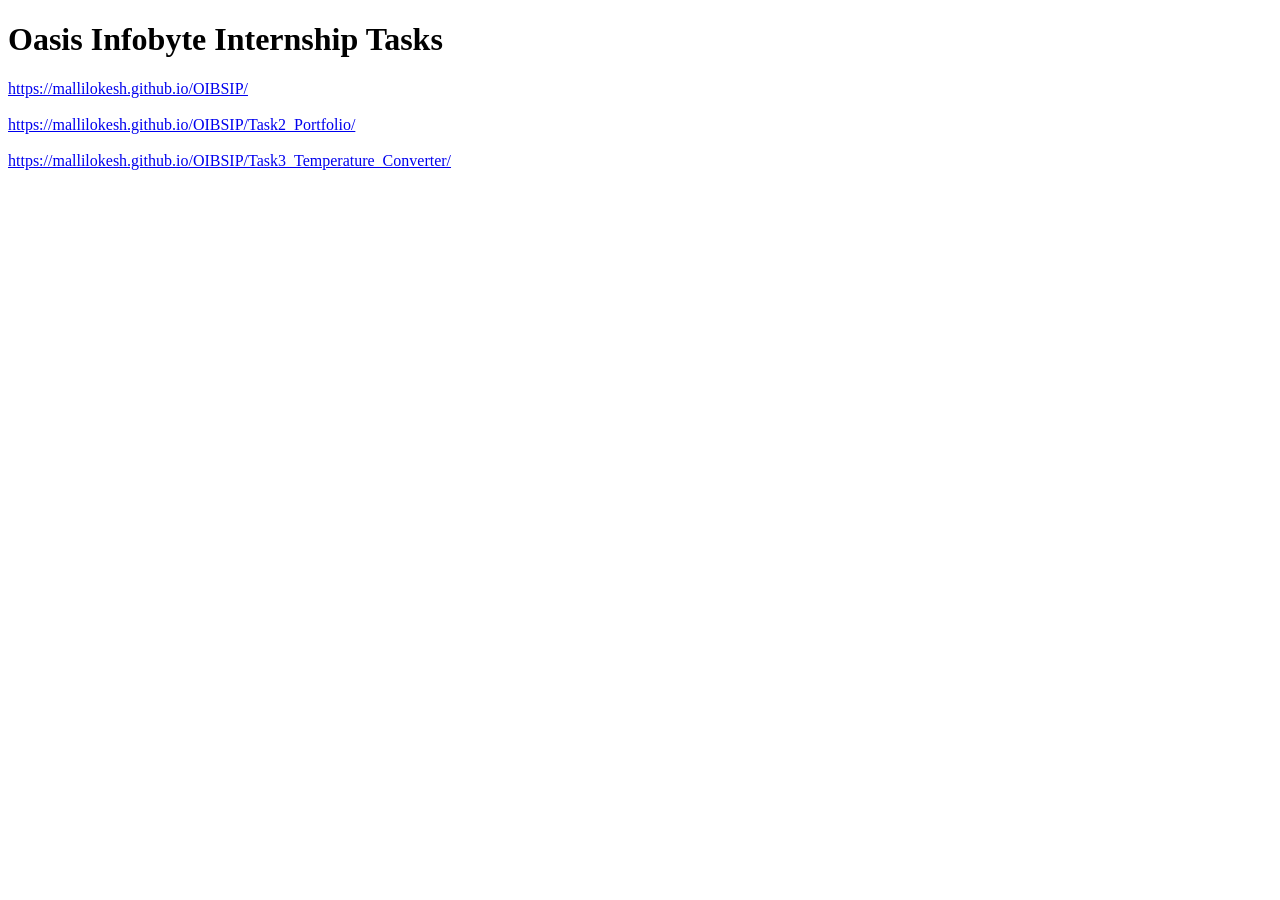
<file: index.html>
<!DOCTYPE html>
<html>
<head>
    <title>OIBSIP Projects</title>
</head>
<body>
    <h1>Oasis Infobyte Internship Tasks</h1>

    <a href="Task1_Landing_Page/">https://mallilokesh.github.io/OIBSIP/</a><br><br>

    <a href="Task2_Portfolio/">https://mallilokesh.github.io/OIBSIP/Task2_Portfolio/</a><br><br>

    <a href="Task3_Temperature_Converter/">https://mallilokesh.github.io/OIBSIP/Task3_Temperature_Converter/</a>
</body>
</html>
</file>
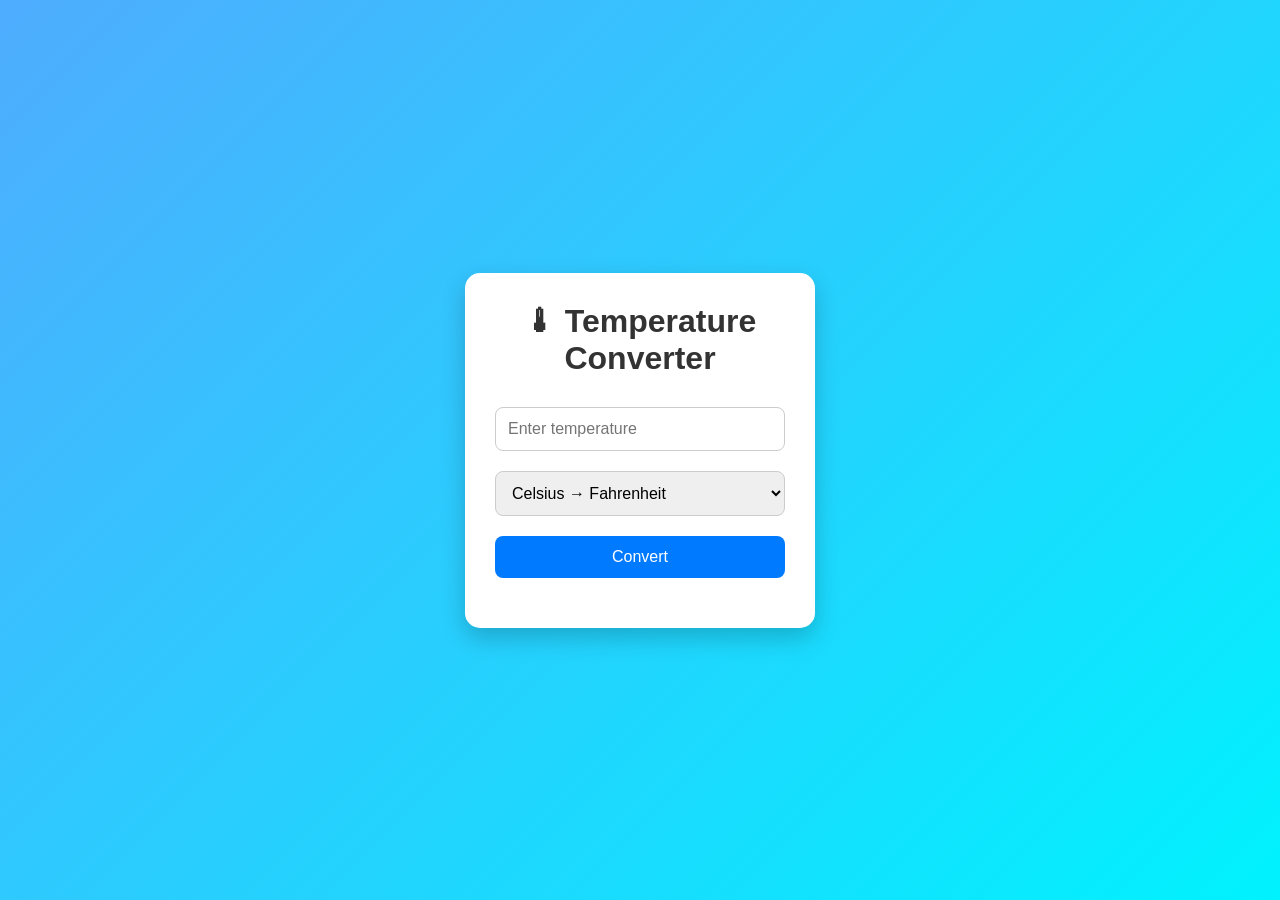
<file: Task3_Temperature_Converter/index.html>
<!DOCTYPE html>
<html lang="en">
<head>
    <meta charset="UTF-8">
    <meta name="viewport" content="width=device-width, initial-scale=1.0">
    <title>Temperature Converter</title>

    <style>
        *{
            margin:0;
            padding:0;
            box-sizing:border-box;
            font-family:Arial, sans-serif;
        }

        body{
            display:flex;
            justify-content:center;
            align-items:center;
            min-height:100vh;
            background:linear-gradient(135deg,#4facfe,#00f2fe);
        }

        .container{
            background:white;
            padding:30px;
            border-radius:15px;
            box-shadow:0 10px 25px rgba(0,0,0,0.2);
            width:350px;
            text-align:center;
        }

        h1{
            margin-bottom:20px;
            color:#333;
        }

        input, select{
            width:100%;
            padding:12px;
            margin:10px 0;
            border:1px solid #ccc;
            border-radius:8px;
            font-size:16px;
        }

        button{
            width:100%;
            padding:12px;
            background:#007bff;
            color:white;
            border:none;
            border-radius:8px;
            cursor:pointer;
            font-size:16px;
            margin-top:10px;
        }

        button:hover{
            background:#0056b3;
        }

        .result{
            margin-top:20px;
            font-size:20px;
            font-weight:bold;
            color:#222;
        }

        .error{
            color:red;
            margin-top:10px;
        }
    </style>
</head>
<body>

<div class="container">
    <h1>🌡 Temperature Converter</h1>

    <input type="text" id="temperature" placeholder="Enter temperature">

    <select id="conversion">
        <option value="CtoF">Celsius → Fahrenheit</option>
        <option value="FtoC">Fahrenheit → Celsius</option>
        <option value="CtoK">Celsius → Kelvin</option>
        <option value="KtoC">Kelvin → Celsius</option>
        <option value="FtoK">Fahrenheit → Kelvin</option>
        <option value="KtoF">Kelvin → Fahrenheit</option>
    </select>

    <button onclick="convertTemperature()">
        Convert
    </button>

    <div class="error" id="error"></div>
    <div class="result" id="result"></div>
</div>

<script>
function convertTemperature() {

    let temp = document.getElementById("temperature").value;
    let conversion = document.getElementById("conversion").value;

    let result = document.getElementById("result");
    let error = document.getElementById("error");

    result.innerHTML = "";
    error.innerHTML = "";

    if (temp === "" || isNaN(temp)) {
        error.innerHTML = "Please enter a valid number!";
        return;
    }

    temp = parseFloat(temp);

    let converted;

    switch(conversion) {

        case "CtoF":
            converted = (temp * 9/5) + 32;
            result.innerHTML =
                `${temp} °C = ${converted.toFixed(2)} °F`;
            break;

        case "FtoC":
            converted = (temp - 32) * 5/9;
            result.innerHTML =
                `${temp} °F = ${converted.toFixed(2)} °C`;
            break;

        case "CtoK":
            converted = temp + 273.15;
            result.innerHTML =
                `${temp} °C = ${converted.toFixed(2)} K`;
            break;

        case "KtoC":
            converted = temp - 273.15;
            result.innerHTML =
                `${temp} K = ${converted.toFixed(2)} °C`;
            break;

        case "FtoK":
            converted = (temp - 32) * 5/9 + 273.15;
            result.innerHTML =
                `${temp} °F = ${converted.toFixed(2)} K`;
            break;

        case "KtoF":
            converted = (temp - 273.15) * 9/5 + 32;
            result.innerHTML =
                `${temp} K = ${converted.toFixed(2)} °F`;
            break;
    }
}
</script>

</body>
</html>
</file>
